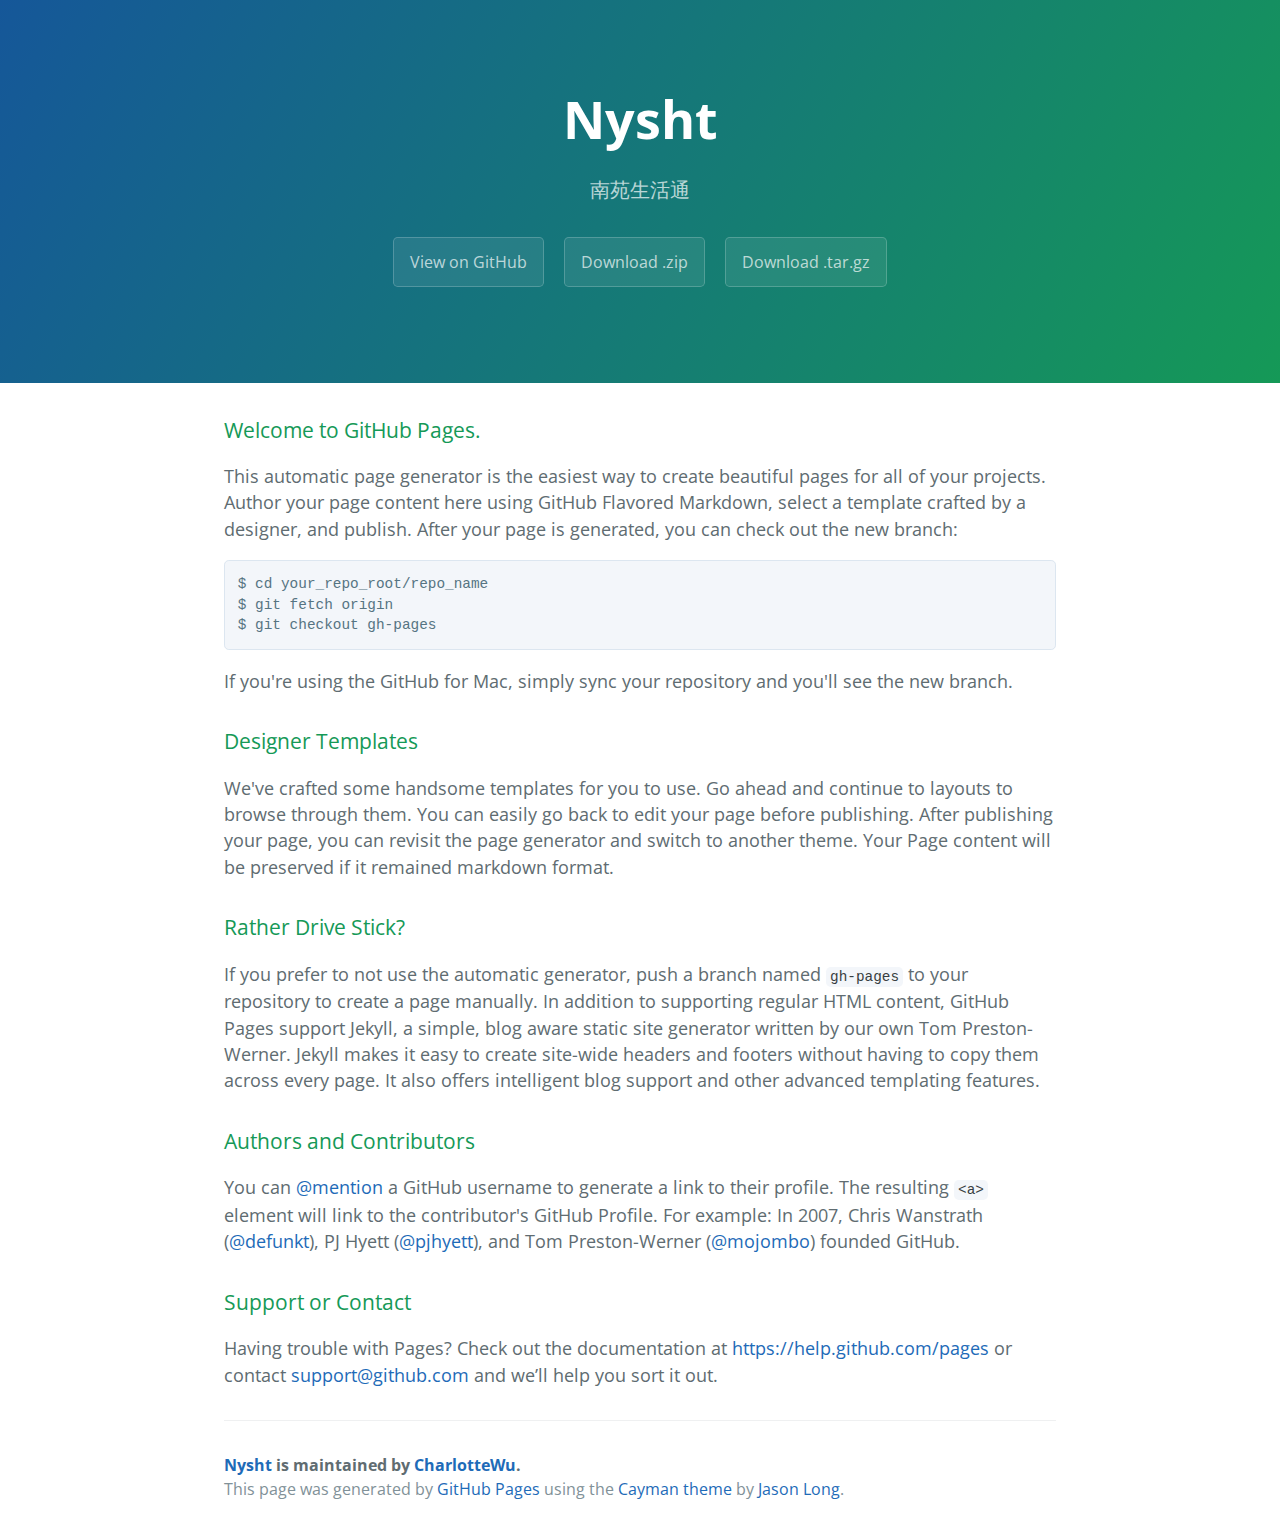
<file: index.html>
<!DOCTYPE html>
<html lang="en-us">
  <head>
    <meta charset="UTF-8">
    <title>Nysht by CharlotteWu</title>
    <meta name="viewport" content="width=device-width, initial-scale=1">
    <link rel="stylesheet" type="text/css" href="stylesheets/normalize.css" media="screen">
    <link href='http://fonts.googleapis.com/css?family=Open+Sans:400,700' rel='stylesheet' type='text/css'>
    <link rel="stylesheet" type="text/css" href="stylesheets/stylesheet.css" media="screen">
    <link rel="stylesheet" type="text/css" href="stylesheets/github-light.css" media="screen">
  </head>
  <body>
    <section class="page-header">
      <h1 class="project-name">Nysht</h1>
      <h2 class="project-tagline">南苑生活通</h2>
      <a href="https://github.com/CharlotteWu/nysht" class="btn">View on GitHub</a>
      <a href="https://github.com/CharlotteWu/nysht/zipball/master" class="btn">Download .zip</a>
      <a href="https://github.com/CharlotteWu/nysht/tarball/master" class="btn">Download .tar.gz</a>
    </section>

    <section class="main-content">
      <h3>
<a id="welcome-to-github-pages" class="anchor" href="#welcome-to-github-pages" aria-hidden="true"><span class="octicon octicon-link"></span></a>Welcome to GitHub Pages.</h3>

<p>This automatic page generator is the easiest way to create beautiful pages for all of your projects. Author your page content here using GitHub Flavored Markdown, select a template crafted by a designer, and publish. After your page is generated, you can check out the new branch:</p>

<pre><code>$ cd your_repo_root/repo_name
$ git fetch origin
$ git checkout gh-pages
</code></pre>

<p>If you're using the GitHub for Mac, simply sync your repository and you'll see the new branch.</p>

<h3>
<a id="designer-templates" class="anchor" href="#designer-templates" aria-hidden="true"><span class="octicon octicon-link"></span></a>Designer Templates</h3>

<p>We've crafted some handsome templates for you to use. Go ahead and continue to layouts to browse through them. You can easily go back to edit your page before publishing. After publishing your page, you can revisit the page generator and switch to another theme. Your Page content will be preserved if it remained markdown format.</p>

<h3>
<a id="rather-drive-stick" class="anchor" href="#rather-drive-stick" aria-hidden="true"><span class="octicon octicon-link"></span></a>Rather Drive Stick?</h3>

<p>If you prefer to not use the automatic generator, push a branch named <code>gh-pages</code> to your repository to create a page manually. In addition to supporting regular HTML content, GitHub Pages support Jekyll, a simple, blog aware static site generator written by our own Tom Preston-Werner. Jekyll makes it easy to create site-wide headers and footers without having to copy them across every page. It also offers intelligent blog support and other advanced templating features.</p>

<h3>
<a id="authors-and-contributors" class="anchor" href="#authors-and-contributors" aria-hidden="true"><span class="octicon octicon-link"></span></a>Authors and Contributors</h3>

<p>You can <a href="https://github.com/blog/821" class="user-mention">@mention</a> a GitHub username to generate a link to their profile. The resulting <code>&lt;a&gt;</code> element will link to the contributor's GitHub Profile. For example: In 2007, Chris Wanstrath (<a href="https://github.com/defunkt" class="user-mention">@defunkt</a>), PJ Hyett (<a href="https://github.com/pjhyett" class="user-mention">@pjhyett</a>), and Tom Preston-Werner (<a href="https://github.com/mojombo" class="user-mention">@mojombo</a>) founded GitHub.</p>

<h3>
<a id="support-or-contact" class="anchor" href="#support-or-contact" aria-hidden="true"><span class="octicon octicon-link"></span></a>Support or Contact</h3>

<p>Having trouble with Pages? Check out the documentation at <a href="https://help.github.com/pages">https://help.github.com/pages</a> or contact <a href="mailto:support@github.com">support@github.com</a> and we’ll help you sort it out.</p>

      <footer class="site-footer">
        <span class="site-footer-owner"><a href="https://github.com/CharlotteWu/nysht">Nysht</a> is maintained by <a href="https://github.com/CharlotteWu">CharlotteWu</a>.</span>

        <span class="site-footer-credits">This page was generated by <a href="https://pages.github.com">GitHub Pages</a> using the <a href="https://github.com/jasonlong/cayman-theme">Cayman theme</a> by <a href="https://twitter.com/jasonlong">Jason Long</a>.</span>
      </footer>

    </section>

  
  </body>
</html>
</file>
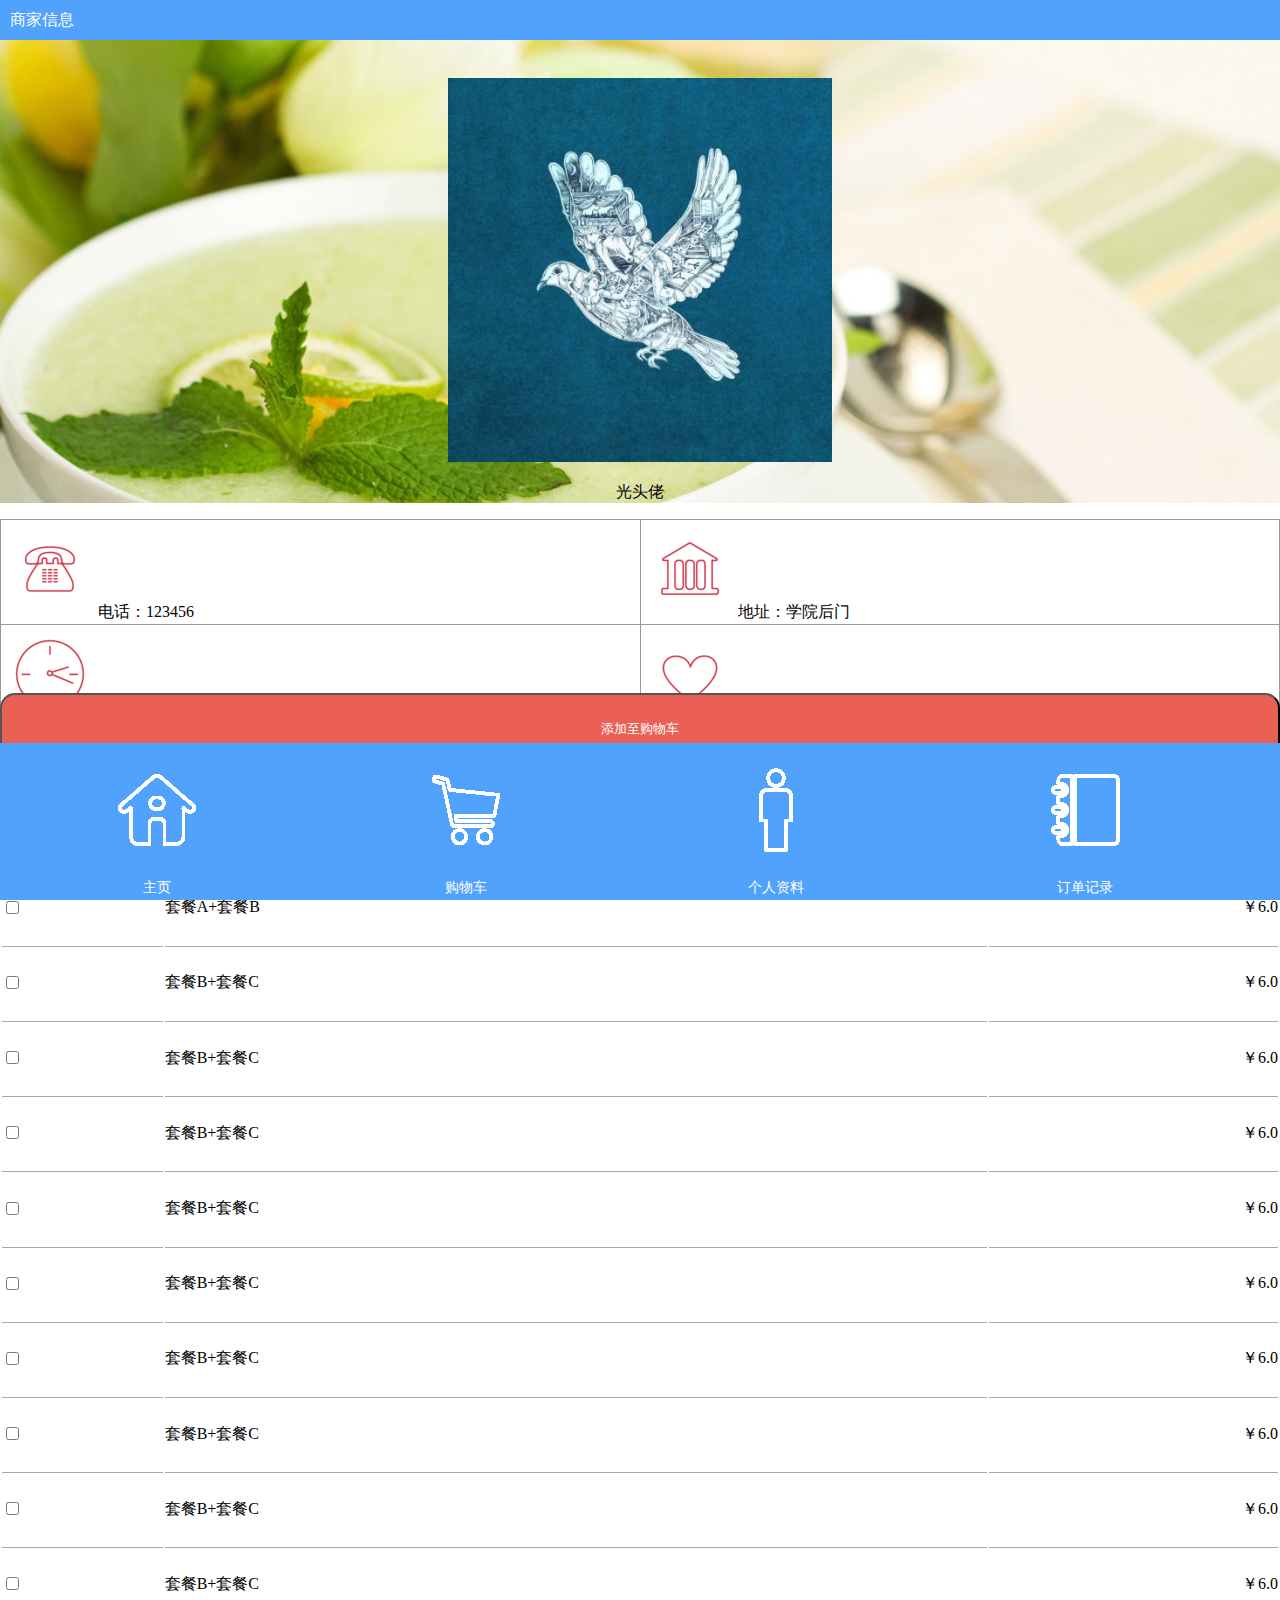
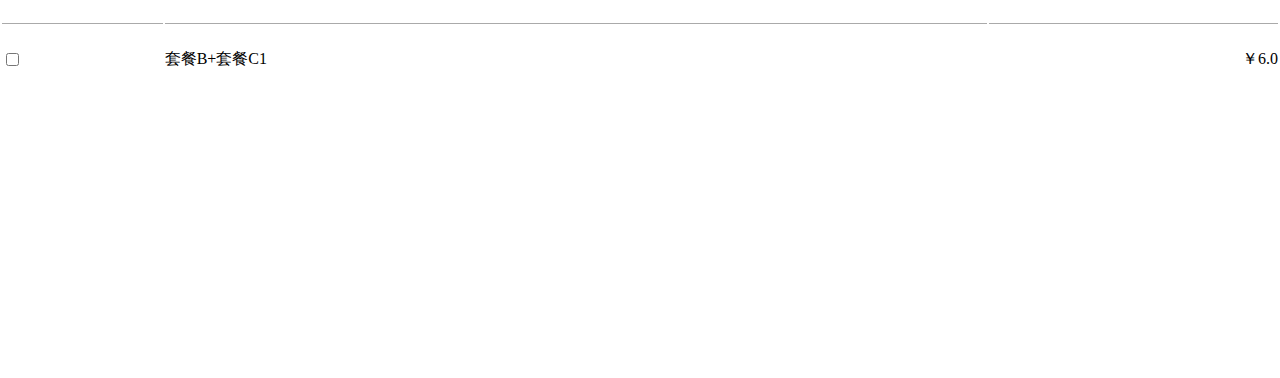
<file: select.html>
<!DOCTYPE HTML>
<html>
         <head>
		       <meta  charset="utf-8" />
               <meta name="viewport" content="initial-scale=1.0, minimum-scale=1.0, maximum-scale=1.0, user-scalable=no">
               <link rel="stylesheet" href="css/style.css" type="text/css"/>  
               <script type="text/javascript" src="js/js.js"></script> 
	           <title>商家信息</title> 
         </head>
         <body> 
			       <div class="box">
			            <div class="title">
			                   <div class="title-name">商家信息</div> 
			           </div>
					   <!--标题栏完-->
				       <!--商家信息-->
					  <div class="business-message"> 
					    <div class="business-pic">
					               <img src="images/business.jpg">
								   <p>光头佬</p>
					        </div>
						</div>
						<div class="business-content">
						    <div class="detail">
							        <table id="content">
									    <tr>
										    <td>
											     <div class="detail-msg"><img src="images/phone.png">电话：123456</div>
											</td>
											<td>
											     <div class="detail-msg"><img src="images/address.png">地址：学院后门</div>
											</td>
										</tr>
										<tr>
										    <td>
											   <div class="detail-msg"><img src="images/time.png">送货时间：12:00-23:00</div>
											</td>
											<td>
											  <div class="detail-msg"><img src="images/remind.png">温馨提示：周日休息</div>
											</td>
										</tr>
									 
									</table>
							</div>
						</div> 
					<!--详细信息完-->
					<!--选购内容-->
					<form action="#" method="post"> 
					       <div class="food-list">
						      <table>
						           <tr> 
								          <td><div class="choose"><input type="checkbox" name="food"/></div></td>
								          <td><div class="food-name">饺子</div></td>
										  <td><span class="food-money">￥6.0</span> </td>
								  </tr>
								  <tr> 
								          <td><div class="choose"><input type="checkbox" name="food"/></div></td>
								          <td><div class="food-name">套餐A+套餐B</div></td>
										  <td><div class="food-money">￥6.0</div> </td>
								  </tr>
								<tr> 
								          <td><div class="choose"><input type="checkbox" name="food"/></div></td>
								          <td><div class="food-name">套餐B+套餐C</div></td>
										  <td><div class="food-money">￥6.0</div> </td>
								  </tr>
                                    <tr> 
								          <td><div class="choose"><input type="checkbox" name="food"/></div></td>
								          <td><div class="food-name">套餐B+套餐C</div></td>
										  <td><div class="food-money">￥6.0</div> </td>
								  </tr>
								  <tr> 
								          <td><div class="choose"><input type="checkbox" name="food"/></div></td>
								          <td><div class="food-name">套餐B+套餐C</div></td>
										  <td><div class="food-money">￥6.0</div> </td>
								  </tr>
								  <tr> 
								          <td><div class="choose"><input type="checkbox" name="food"/></div></td>
								          <td><div class="food-name">套餐B+套餐C</div></td>
										  <td><div class="food-money">￥6.0</div> </td>
								  </tr>
								  <tr> 
								          <td><div class="choose"><input type="checkbox" name="food"/></div></td>
								          <td><div class="food-name">套餐B+套餐C</div></td>
										  <td><div class="food-money">￥6.0</div> </td>
								  </tr>
								  <tr> 
								          <td><div class="choose"><input type="checkbox" name="food"/></div></td>
								          <td><div class="food-name">套餐B+套餐C</div></td>
										  <td><div class="food-money">￥6.0</div> </td>
								  </tr>
								  <tr> 
								          <td><div class="choose"><input type="checkbox" name="food"/></div></td>
								          <td><div class="food-name">套餐B+套餐C</div></td>
										  <td><div class="food-money">￥6.0</div> </td>
								  </tr>
								  <tr> 
								          <td><div class="choose"><input type="checkbox" name="food"/></div></td>
								          <td><div class="food-name">套餐B+套餐C</div></td>
										  <td><div class="food-money">￥6.0</div> </td>
								  </tr>
								  <tr> 
								          <td><div class="choose"><input type="checkbox" name="food"/></div></td>
								          <td><div class="food-name">套餐B+套餐C</div></td>
										  <td><div class="food-money">￥6.0</div> </td>
								  </tr>
								  <tr> 
								          <td><div class="choose"><input type="checkbox" name="food"/></div></td>
								          <td><div class="food-name">套餐B+套餐C1</div></td>
										  <td><div class="food-money">￥6.0</div> </td>
								  </tr>
								</table>
						   </div>
					<!--选购内容完-->
					<footer class="white"></footer>
					<!--确定框-->
					 <div class="confirm">
					     <a href="shop_cart.html"><input type="button" value="添加至购物车"></input></a>
					 </div>
					</form>
					   <!--导航菜单-->   
		            <table class="menu-list">
				       <tr>
					       <td>
						     <div class="menu">
						          <div class="menu-icon"><a href="index.html"><img src="images/home.png"></a></div>
							      <div class="menu-name"> <span> 主页</span></div>
						     </div>
						   </td>
						   <td>
						    <div class="menu">
						          <div class="menu-icon"><a href="shop_cart.html"><img src="images/shop_car.png"></a></div>
							      <div class="menu-name"><span> 购物车 </span></div>
						     </div>
						   </td>
						   <td>
						       <div class="menu">
						          <div class="menu-icon"><img src="images/person.png"></div>
							      <div class="menu-name"><span>个人资料</span></div>
						     </div>
						   </td>
						   <td>
						       <div class="menu">
						          <div class="menu-icon"><a href="shop_record.html"><img src="images/record.png"></a></div>
							      <div class="menu-name"><span> 订单记录</span></div>
						     </div>
						   </td>
					   </tr>
				 </table> 
	<!--导航菜单完-->
			 </div>
         </body>
</html>
</file>
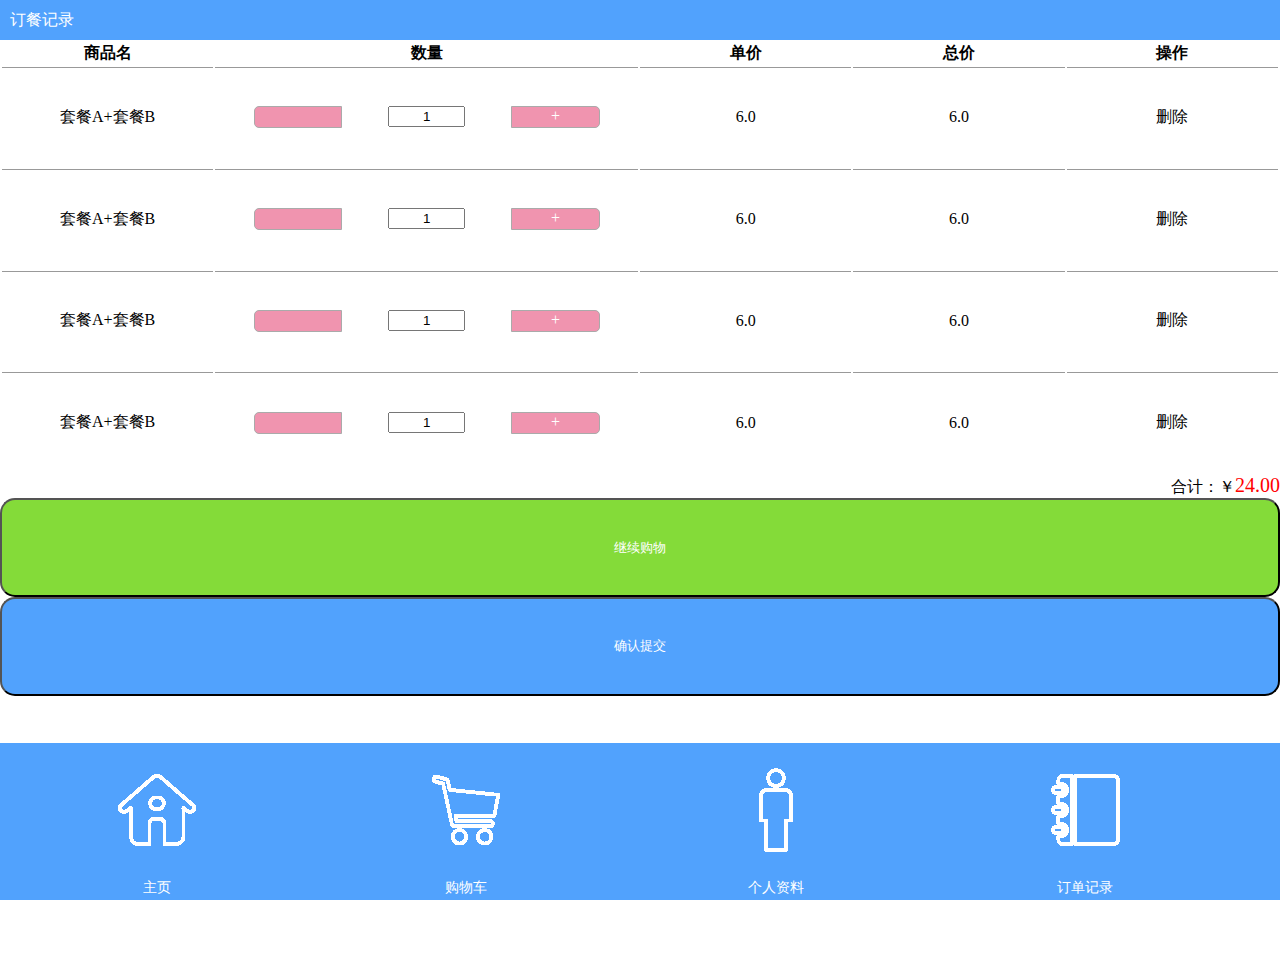
<file: shop_cart.html>
<!DOCTYPE HTML>
<html>
         <head>
		       <meta  charset="utf-8" />
               <meta name="viewport" content="initial-scale=1.0, minimum-scale=1.0, maximum-scale=1.0, user-scalable=no">
               <link rel="stylesheet" href="css/style.css" type="text/css"/>  
                <script type="text/javascript" src="js/js.js"></script> 
	           <title>订单记录</title> 
         </head>
         <body>
		     <div class="box">
			      <div class="title">
			       <div class="title-name">订餐记录</div> 
			  </div>
		      <!--购物车-->
			  <form action="#" method="post"> 
			        <div class="cart-item">
					      <table id="cartTable"> 
						     <thead>
							       <th>商品名</th>
								   <th>数量</th>
								   <th>单价</th>
								   <th>总价</th>
								   <th>操作</th> 
							</thead>
							<tbody>
							       <tr> 
							       <td class="goods" >套餐A+套餐B</td>
			                       <td class="count" id="countInput"><span class="reduce"></span><input class="count-input" type="text" value="1"/><span class="add">+  </span></td>  
							     <td class="price">6.0</td>
							       <td class="total-price">6.0</td>
								  <td class="operation"><span class="delete">删除</span></td>
								   </tr> 
								     <tr> 
							       <td class="goods">套餐A+套餐B</td>
			                       <td class="count"><span class="reduce"></span><input class="count-input" type="text" value="1"/><span class="add">+  </span></td>  
							     <td class="price">6.0</td>
							       <td class="total-price">6.0</td>
								  <td class="operation"><span class="delete">删除</span></td>
								   </tr> 
								       <tr> 
							       <td class="goods">套餐A+套餐B</td>
			                       <td class="count"><span class="reduce"></span><input class="count-input" type="text" value="1"/><span class="add">+  </span></td>  
							     <td class="price">6.0</td>
							       <td class="total-price">6.0</td>
								  <td class="operation"><span class="delete">删除</span></td>
								   </tr> 
								      <tr> 
							       <td class="goods">套餐A+套餐B</td>
			                       <td class="count"><span class="reduce"></span><input class="count-input" type="text" value="1"/><span class="add">+  </span></td>  
							     <td class="price">6.0</td>
							       <td class="total-price">6.0</td>
								  <td class="operation"><span class="delete">删除</span></td>
								   </tr> 
								  </tbody>
						  </table>
					</div>
				<!--总计栏-->
					<div class="total">
					        <div class="total">合计：￥<span id="priceTotal">0.00</span></div>
				   </div>  
				   <div class="continue"><a href="index.html"><input type="button" value="继续购物"></a></div>
				   <div class="sub"><input type="submit" value="确认提交"></div>
				 </form>
			<!--购物车完-->
			<footer class="white"></footer>
			<!--导航菜单-->   
		         <table class="menu-list">
				       <tr>
					       <td>
						     <div class="menu">
						          <div class="menu-icon"><a href="index.html"><img src="images/home.png"></a></div>
							      <div class="menu-name"><span>主页</span></div>
						     </div>
						   </td>
						   <td>
						    <div class="menu">
						          <div class="menu-icon"><a href="shop_cart.html"><img src="images/shop_car.png"></a></div>
							      <div class="menu-name"><span> 购物车 </span></div>
						     </div>
						   </td>
						   <td>
						       <div class="menu">
						          <div class="menu-icon"><img src="images/person.png"></div>
							      <div class="menu-name"><span>个人资料</span></div>
						     </div>
						   </td>
						   <td>
						       <div class="menu">
						          <div class="menu-icon"><a href="shop_record.html"><img src="images/record.png"></a></div>
							      <div class="menu-name"><span> 订单记录</span></div>
						     </div>
						   </td>
					   </tr>
				 </table> 
	<!--导航菜单完-->
			 </div>
         </body>
</html>
</file>
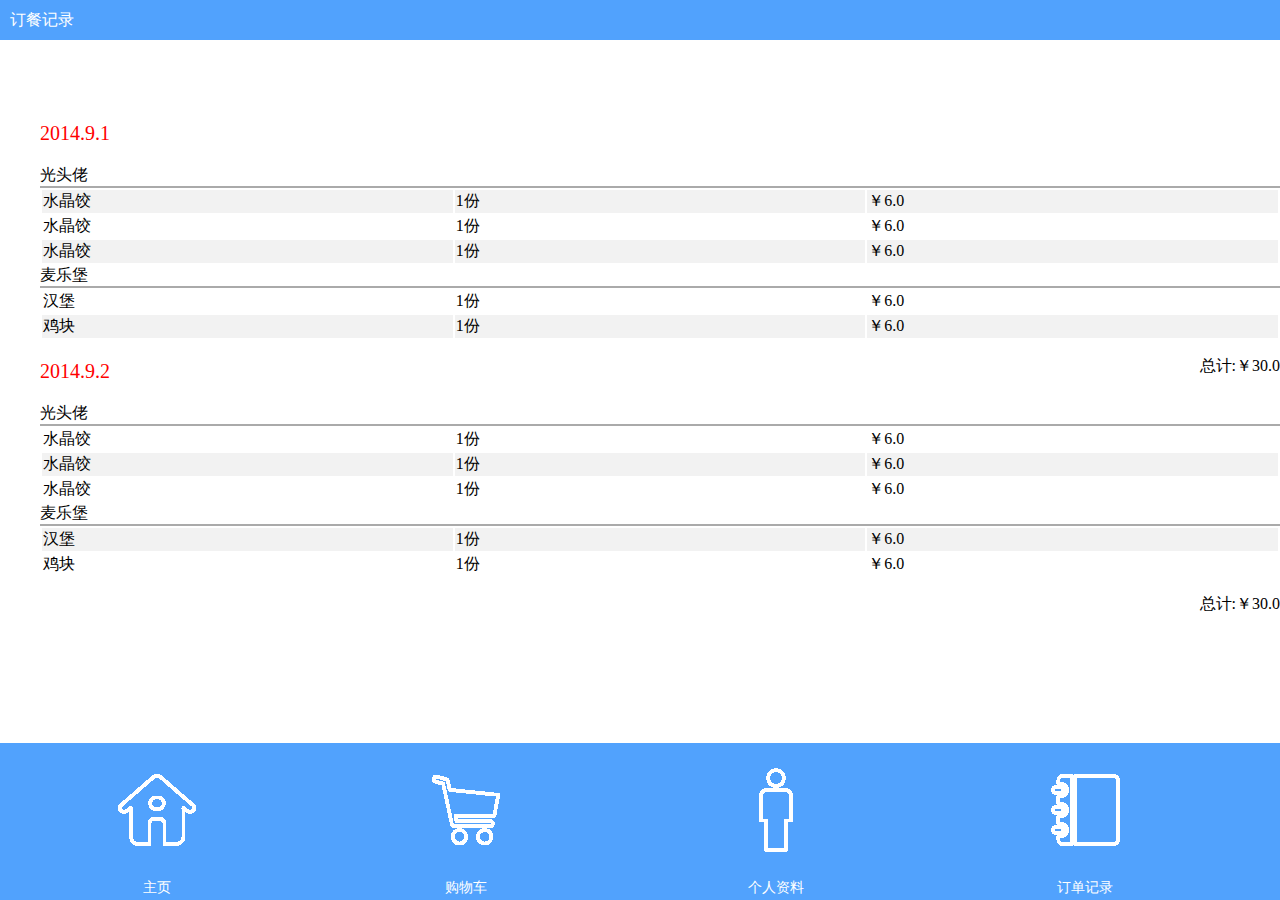
<file: shop_record.html>
<!DOCTYPE HTML>
<html>
         <head>
		       <meta  charset="utf-8" />
               <meta name="viewport" content="initial-scale=1.0, minimum-scale=1.0, maximum-scale=1.0, user-scalable=no">
               <link rel="stylesheet" href="css/style.css" type="text/css"/>   
	           <title>订单记录</title>
			   <script>
			       window.onload = function  changeRowColor(){
	 var  table=document.getElementById("bill");
	 var  tr=table.getElementsByTagName("tr");
	 for(var i=0;i<tr.length;i++)
	 {
			   if(i%2==0){
			   tr[i].style.background="#F2F2F2";
	  }else{
			  tr[i].style.background="#ffffff";
			 }
		   }
    }
			   </script>
         </head>
         <body>
		     <div class="box">
			      <div class="title">
			       <div class="title-name">订餐记录</div> 
			  </div>
			<div class="record-area" id="bill">
				 <ul>
				     <li> 
					    <p class="date">2014.9.1</p>
						<span class="business-name">光头佬</span>
						<div class="line"></div>
					      <table>
						      <tr>
							      <td>水晶饺</td> 
								  <td><span>1</span>份</td>
                                   <td>￥6.0</td>								  
							  </tr>
							  <tr>
							      <td>水晶饺</td> 
								  <td><span>1</span>份</td>
                                   <td>￥6.0</td>								  
							  </tr>
							  <tr>
							      <td>水晶饺</td> 
								  <td><span>1</span>份</td>
                                   <td>￥6.0</td>								  
							  </tr>
						  </table> 
						 <!--我是分割线~-->
						<span class="business-name">麦乐堡</span>
						<div class="line"></div>
					      <table>
						      <tr>
							      <td>汉堡</td> 
								  <td><span>1</span>份</td>
                                   <td>￥6.0</td>								  
							  </tr>
							  <tr>
							      <td>鸡块</td> 
								  <td><span>1</span>份</td>
                                   <td>￥6.0</td>								  
							  </tr>
						  </table>
						  <p  class="money">总计:￥30.0 </p>
					  </li>
             <!--------------------------------------------------------------->					  
					  <li> 
					    <p class="date">2014.9.2</p>
						<span class="business-name">光头佬</span>
						<div class="line"></div>
					      <table>
						      <tr>
							      <td>水晶饺</td> 
								  <td><span>1</span>份</td>
                                   <td>￥6.0</td>								  
							  </tr>
							  <tr>
							      <td>水晶饺</td> 
								  <td><span>1</span>份</td>
                                   <td>￥6.0</td>								  
							  </tr>
							  <tr>
							      <td>水晶饺</td> 
								  <td><span>1</span>份</td>
                                   <td>￥6.0</td>								  
							  </tr>
						  </table> 
						 <!--我是分割线~-->
						<span class="business-name">麦乐堡</span>
						<div class="line"></div>
					      <table>
						      <tr>
							      <td>汉堡</td> 
								  <td><span>1</span>份</td>
                                   <td>￥6.0</td>								  
							  </tr>
							  <tr>
							      <td>鸡块</td> 
								  <td><span>1</span>份</td>
                                   <td>￥6.0</td>								  
							  </tr>
						  </table>
						  <p  class="money">总计:￥30.0 </p>
					  </li> 
				  </ul>
				 </div> 
			<!--记录列表完-->
			<footer class="white"></footer>
			<!--导航菜单-->   
		            <table class="menu-list">
				       <tr>
					       <td>
						     <div class="menu">
						          <div class="menu-icon"><a href="index.html"><img src="images/home.png"></a></div>
							      <div class="menu-name"> <span> 主页</span></div>
						     </div>
						   </td>
						   <td>
						    <div class="menu">
						          <div class="menu-icon"><a href="shop_cart.html"><img src="images/shop_car.png"></a></div>
							      <div class="menu-name"><span> 购物车 </span></div>
						     </div>
						   </td>
						   <td>
						       <div class="menu">
						          <div class="menu-icon"><img src="images/person.png"></div>
							      <div class="menu-name"><span>个人资料</span></div>
						     </div>
						   </td>
						   <td>
						       <div class="menu">
						          <div class="menu-icon"><a href="shop_record.html"><img src="images/record.png"></a></div>
							      <div class="menu-name"><span> 订单记录</span></div>
						     </div>
						   </td>
					   </tr>
				 </table> 
	<!--导航菜单完-->
			 </div>
         </body>
</html>
</file>
<file: stylesheets/stylesheet.css>
* {
  box-sizing: border-box; }

body {
  padding: 0;
  margin: 0;
  font-family: "Open Sans", "Helvetica Neue", Helvetica, Arial, sans-serif;
  font-size: 16px;
  line-height: 1.5;
  color: #606c71; }

a {
  color: #1e6bb8;
  text-decoration: none; }
  a:hover {
    text-decoration: underline; }

.btn {
  display: inline-block;
  margin-bottom: 1rem;
  color: rgba(255, 255, 255, 0.7);
  background-color: rgba(255, 255, 255, 0.08);
  border-color: rgba(255, 255, 255, 0.2);
  border-style: solid;
  border-width: 1px;
  border-radius: 0.3rem;
  transition: color 0.2s, background-color 0.2s, border-color 0.2s; }
  .btn + .btn {
    margin-left: 1rem; }

.btn:hover {
  color: rgba(255, 255, 255, 0.8);
  text-decoration: none;
  background-color: rgba(255, 255, 255, 0.2);
  border-color: rgba(255, 255, 255, 0.3); }

@media screen and (min-width: 64em) {
  .btn {
    padding: 0.75rem 1rem; } }

@media screen and (min-width: 42em) and (max-width: 64em) {
  .btn {
    padding: 0.6rem 0.9rem;
    font-size: 0.9rem; } }

@media screen and (max-width: 42em) {
  .btn {
    display: block;
    width: 100%;
    padding: 0.75rem;
    font-size: 0.9rem; }
    .btn + .btn {
      margin-top: 1rem;
      margin-left: 0; } }

.page-header {
  color: #fff;
  text-align: center;
  background-color: #159957;
  background-image: linear-gradient(120deg, #155799, #159957); }

@media screen and (min-width: 64em) {
  .page-header {
    padding: 5rem 6rem; } }

@media screen and (min-width: 42em) and (max-width: 64em) {
  .page-header {
    padding: 3rem 4rem; } }

@media screen and (max-width: 42em) {
  .page-header {
    padding: 2rem 1rem; } }

.project-name {
  margin-top: 0;
  margin-bottom: 0.1rem; }

@media screen and (min-width: 64em) {
  .project-name {
    font-size: 3.25rem; } }

@media screen and (min-width: 42em) and (max-width: 64em) {
  .project-name {
    font-size: 2.25rem; } }

@media screen and (max-width: 42em) {
  .project-name {
    font-size: 1.75rem; } }

.project-tagline {
  margin-bottom: 2rem;
  font-weight: normal;
  opacity: 0.7; }

@media screen and (min-width: 64em) {
  .project-tagline {
    font-size: 1.25rem; } }

@media screen and (min-width: 42em) and (max-width: 64em) {
  .project-tagline {
    font-size: 1.15rem; } }

@media screen and (max-width: 42em) {
  .project-tagline {
    font-size: 1rem; } }

.main-content :first-child {
  margin-top: 0; }
.main-content img {
  max-width: 100%; }
.main-content h1, .main-content h2, .main-content h3, .main-content h4, .main-content h5, .main-content h6 {
  margin-top: 2rem;
  margin-bottom: 1rem;
  font-weight: normal;
  color: #159957; }
.main-content p {
  margin-bottom: 1em; }
.main-content code {
  padding: 2px 4px;
  font-family: Consolas, "Liberation Mono", Menlo, Courier, monospace;
  font-size: 0.9rem;
  color: #383e41;
  background-color: #f3f6fa;
  border-radius: 0.3rem; }
.main-content pre {
  padding: 0.8rem;
  margin-top: 0;
  margin-bottom: 1rem;
  font: 1rem Consolas, "Liberation Mono", Menlo, Courier, monospace;
  color: #567482;
  word-wrap: normal;
  background-color: #f3f6fa;
  border: solid 1px #dce6f0;
  border-radius: 0.3rem; }
  .main-content pre > code {
    padding: 0;
    margin: 0;
    font-size: 0.9rem;
    color: #567482;
    word-break: normal;
    white-space: pre;
    background: transparent;
    border: 0; }
.main-content .highlight {
  margin-bottom: 1rem; }
  .main-content .highlight pre {
    margin-bottom: 0;
    word-break: normal; }
.main-content .highlight pre, .main-content pre {
  padding: 0.8rem;
  overflow: auto;
  font-size: 0.9rem;
  line-height: 1.45;
  border-radius: 0.3rem; }
.main-content pre code, .main-content pre tt {
  display: inline;
  max-width: initial;
  padding: 0;
  margin: 0;
  overflow: initial;
  line-height: inherit;
  word-wrap: normal;
  background-color: transparent;
  border: 0; }
  .main-content pre code:before, .main-content pre code:after, .main-content pre tt:before, .main-content pre tt:after {
    content: normal; }
.main-content ul, .main-content ol {
  margin-top: 0; }
.main-content blockquote {
  padding: 0 1rem;
  margin-left: 0;
  color: #819198;
  border-left: 0.3rem solid #dce6f0; }
  .main-content blockquote > :first-child {
    margin-top: 0; }
  .main-content blockquote > :last-child {
    margin-bottom: 0; }
.main-content table {
  display: block;
  width: 100%;
  overflow: auto;
  word-break: normal;
  word-break: keep-all; }
  .main-content table th {
    font-weight: bold; }
  .main-content table th, .main-content table td {
    padding: 0.5rem 1rem;
    border: 1px solid #e9ebec; }
.main-content dl {
  padding: 0; }
  .main-content dl dt {
    padding: 0;
    margin-top: 1rem;
    font-size: 1rem;
    font-weight: bold; }
  .main-content dl dd {
    padding: 0;
    margin-bottom: 1rem; }
.main-content hr {
  height: 2px;
  padding: 0;
  margin: 1rem 0;
  background-color: #eff0f1;
  border: 0; }

@media screen and (min-width: 64em) {
  .main-content {
    max-width: 64rem;
    padding: 2rem 6rem;
    margin: 0 auto;
    font-size: 1.1rem; } }

@media screen and (min-width: 42em) and (max-width: 64em) {
  .main-content {
    padding: 2rem 4rem;
    font-size: 1.1rem; } }

@media screen and (max-width: 42em) {
  .main-content {
    padding: 2rem 1rem;
    font-size: 1rem; } }

.site-footer {
  padding-top: 2rem;
  margin-top: 2rem;
  border-top: solid 1px #eff0f1; }

.site-footer-owner {
  display: block;
  font-weight: bold; }

.site-footer-credits {
  color: #819198; }

@media screen and (min-width: 64em) {
  .site-footer {
    font-size: 1rem; } }

@media screen and (min-width: 42em) and (max-width: 64em) {
  .site-footer {
    font-size: 1rem; } }

@media screen and (max-width: 42em) {
  .site-footer {
    font-size: 0.9rem; } }
</file>
<file: stylesheets/github-light.css>
/*
   Copyright 2014 GitHub Inc.

   Licensed under the Apache License, Version 2.0 (the "License");
   you may not use this file except in compliance with the License.
   You may obtain a copy of the License at

       http://www.apache.org/licenses/LICENSE-2.0

   Unless required by applicable law or agreed to in writing, software
   distributed under the License is distributed on an "AS IS" BASIS,
   WITHOUT WARRANTIES OR CONDITIONS OF ANY KIND, either express or implied.
   See the License for the specific language governing permissions and
   limitations under the License.

*/

.pl-c /* comment */ {
  color: #969896;
}

.pl-c1      /* constant, markup.raw, meta.diff.header, meta.module-reference, meta.property-name, support, support.constant, support.variable, variable.other.constant */,
.pl-s .pl-v /* string variable */ {
  color: #0086b3;
}

.pl-e  /* entity */,
.pl-en /* entity.name */ {
  color: #795da3;
}

.pl-s .pl-s1 /* string source */,
.pl-smi      /* storage.modifier.import, storage.modifier.package, storage.type.java, variable.other, variable.parameter.function */ {
  color: #333;
}

.pl-ent /* entity.name.tag */ {
  color: #63a35c;
}

.pl-k /* keyword, storage, storage.type */ {
  color: #a71d5d;
}

.pl-pds              /* punctuation.definition.string, string.regexp.character-class */,
.pl-s                /* string */,
.pl-s .pl-pse .pl-s1 /* string punctuation.section.embedded source */,
.pl-sr               /* string.regexp */,
.pl-sr .pl-cce       /* string.regexp constant.character.escape */,
.pl-sr .pl-sra       /* string.regexp string.regexp.arbitrary-repitition */,
.pl-sr .pl-sre       /* string.regexp source.ruby.embedded */ {
  color: #183691;
}

.pl-v /* variable */ {
  color: #ed6a43;
}

.pl-id /* invalid.deprecated */ {
  color: #b52a1d;
}

.pl-ii /* invalid.illegal */ {
  background-color: #b52a1d;
  color: #f8f8f8;
}

.pl-sr .pl-cce /* string.regexp constant.character.escape */ {
  color: #63a35c;
  font-weight: bold;
}

.pl-ml /* markup.list */ {
  color: #693a17;
}

.pl-mh        /* markup.heading */,
.pl-mh .pl-en /* markup.heading entity.name */,
.pl-ms        /* meta.separator */ {
  color: #1d3e81;
  font-weight: bold;
}

.pl-mq /* markup.quote */ {
  color: #008080;
}

.pl-mi /* markup.italic */ {
  color: #333;
  font-style: italic;
}

.pl-mb /* markup.bold */ {
  color: #333;
  font-weight: bold;
}

.pl-md /* markup.deleted, meta.diff.header.from-file */ {
  background-color: #ffecec;
  color: #bd2c00;
}

.pl-mi1 /* markup.inserted, meta.diff.header.to-file */ {
  background-color: #eaffea;
  color: #55a532;
}

.pl-mdr /* meta.diff.range */ {
  color: #795da3;
  font-weight: bold;
}

.pl-mo /* meta.output */ {
  color: #1d3e81;
}
</file>
<file: css/style.css>
body
{
   margin:0;
   padding:0; 
   font-family:Microsoft YaHei;
   overflow-x:hidden;
}

ol,ul{
    list-style:none;
}

img
{
   max-width:100%;
}

a 
{
   text-decoration:none;
}

#box
{
   width:100%;
   height:100%; 
}
/*标题*/
 .title
{
  width:100%;
  height:40px;
  background:#51A2FD; 
  position:fixed;
   top:0px;
   left:0px; 
}
/*点餐样式完毕*/
.title-name
{ 
   color:white;
   font:10px;
   padding:10px 0 0 10px;
}
/*搜索框*/
.search
{ 
  position:absolute;
  top:8px;
  left:30%;
  width:100%;
}

.searchbox
{
   width:50%;  
   height:20px;
   border-radius: 5px;
}

/*商家图片、名称*/ 
 
.business-area
{
   text-align:center;
}
 
.business-area ul li
{  
  float:left;  
  margin:3% auto;
  padding-top:8%; 
  width:30%;
}

.business
{
   max-width:100%; 
   display:block;
} 

.business a
{
   color:#000;
}

.business-logo img
{
   max-width:80%; 
}
/*点餐样式完毕*/

/*个人菜单栏*/
   .menu-list
   {
       width:100%;
       bottom:0px;
	   right:0px;
	   left:0px;
	   position:fixed;
	   height:15%;   
	   background:#51A2FD; 
   }
   
   .menu-list tr
   {
      width:100%;
	  
   }
   
   .menu-list tr td
   {
      float:left;  
     text-align:center;
	 width:24.1%; 
	 background:#51A2FD; 
   } 
   
   .menu-icon 
   {
      width:100%;
	  margin:0 auto;
   }
   
   .menu-icon img
   {
      max-width:50%;
   }
   
   .menu-name span
   {
        font-size:90%;
		color:white;
   }
   
.white
   {
      width:100%;
	  height:280px;
   }
   
/*个人菜单栏完*/

/*订餐记录*/
.record-area
{
   padding-top:8%;
}

.date
{
    font-size:20px;
	color:red;
	
}

 .record-area ul li table
{
     width:100%;  
}

.line
{
   width:100%;
   height:2px;
   background:#aaa; 
}

 .record-area ul li table tr td 
 {
    width:33%;
 }

 .business-title
 {
    font-size:30px;
 }
 
 .money
 { 
    /*color: #E51F1F;*/
	float:right; 
 }
 /*订单记录页完*/
  .business-message
  {
     width:100%;     
	 background-image:url(../images/bg.jpg);
	 background-size: cover;
	 height:20%;
     padding-top:40px;	 
	 text-align:center; 
  }
 
 .business-pic img
 {
    max-width:30%;
	padding:3% 0 0 0 ; 
	
 }
  
 .bussiness-message
 {
    width:100%;
 }
 
 .business-message p
 { 
     text-align:center; 
 }
 
 .detail-msg
 {
     font-size:100%;
  }
 
 .detail-msg img
 {
    max-width:20%;
 }
 
  .detail table 
  {
     width:100%; 
	 border:0; 
	 border-collapse:collapse;
  }
 
  .detail table tr
  {
      width:100%; 
  }
 
 .detail table tr td
 {
      width:50%;
	  border-collapse:collapse;
	  border:1px solid #999;    
 }
 
 .food-list table
 { 
   width:100%;
   border:0;
   margin-top:5%;
 }
 
 .food-list tr
 {
    width:100%;   
 }
 
  .food-list tr td
  {
      border-top:1px solid #aaa;
	  padding:2% 0;
  }
 
 .food-name 
 {
    margin-left:0;
 }
 
 .food-money
 {
    float:right; 
 }
 
 .confirm input
 {
     width:100%;
	 height:8%;
	 background:#EB6055;
	 position:fixed;
	 left:0px;
	 bottom:15%;
	 text-align:center; 
	color:white; 
	border-radius:15px;
 }
 
 /*选购页完*/
 
 /*购物车*/
 
 .cart-item table
 {
    width:100%;
	padding-top:40px;
 }
 
 .cart-item  tr
 {
    width:100%;
   border-collapse:collapse;	
   padding:3% 0;
 }
 
 .cart-item tr td 
 {
    width:15%;
	 border-top:1px solid #999;    
	 text-align:center;
	 padding:3%;
 }
 
 .count
 {
   text-align:center;
   width:100%; 
 }
 
 .count-input
 {
    width:20%; 
	text-align:center;
	position:relative;
	z-index:-1;
 }
 
 #countInput
 {
     width:30%;
 }
 
 .reduce 
 {
    width:25%;
	height:20px;
 	 border:1px solid #aaa;
	 background: #F094AF;  
	 color:white;
	 float:left;
	 border-top-left-radius:5px;
	 border-bottom-left-radius:5px;  
 }
 
  .add
 {
    width:25%;
	height:20px;
 	 border:1px solid #aaa;
	 background: #F094AF;
     color:white;	 
	float:right;
	border-top-right-radius:5px;
	 border-bottom-right-radius:5px;
 }
 
td .price
 {
    width:15%;
 }
 
td .totalPrice
 {
    width:15%;
 }
 
 .total
 {
   float:right;
 }
 
 #priceTotal
 {
    font-size:20px;
	color:red;
 }
 
 .continue input
 {
     text-align:center;
	 width:100%;
	 background:#84DB39;
	 padding:3%;
	 border-radius:15px;
	  font-family:Microsoft YaHei;
	  color:white;
 }
 
  .sub input
 {
     text-align:center;
	 width:100%;
	 background:#51A2FD;
	 padding:3%;
	 border-radius:15px;
	  font-family:Microsoft YaHei;
	  color:white;
 }
 
 /*************************************/
.clear
{
  clear:both;
}
</file>
